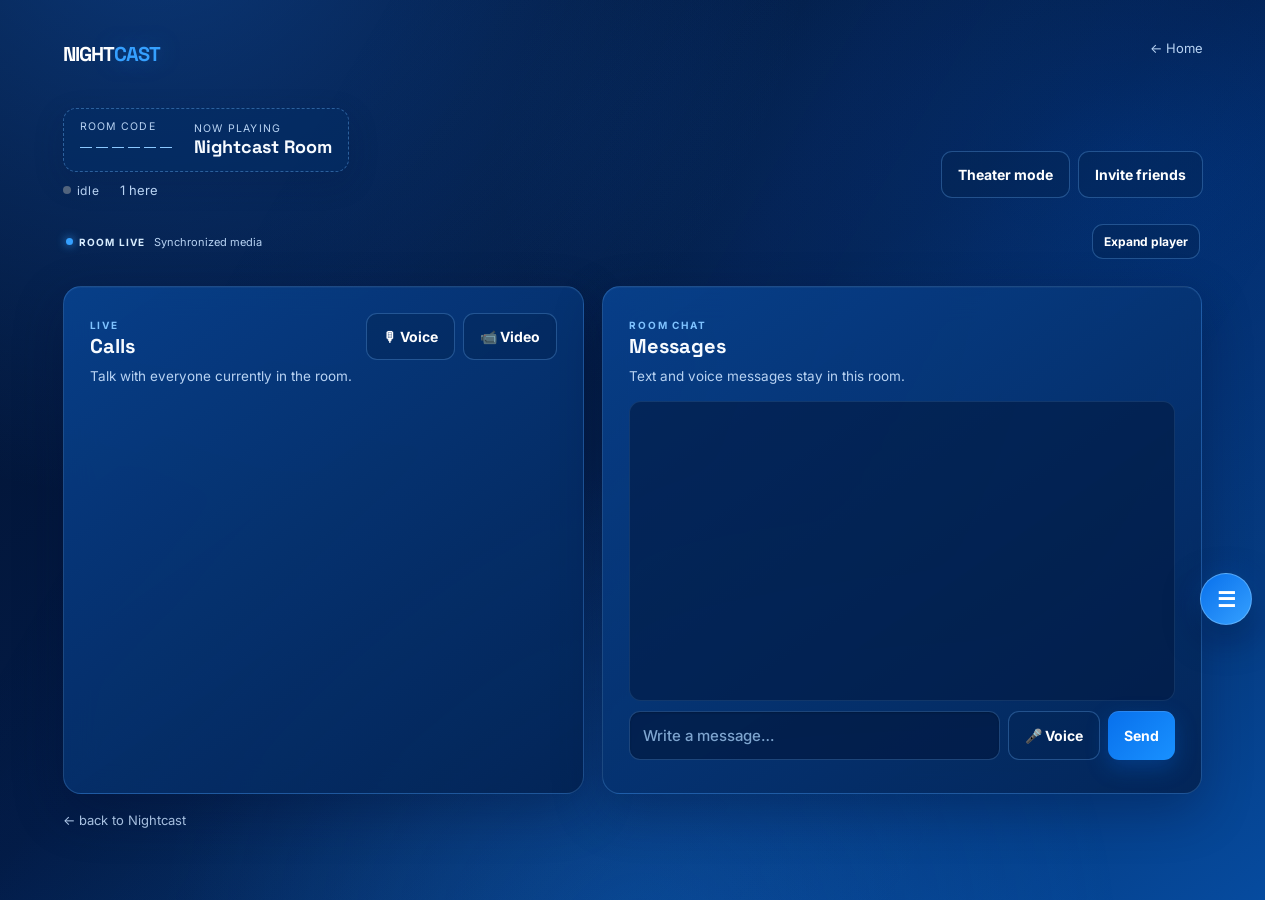
<file: room.html>
<!DOCTYPE html>
<html lang="en">
<head>
  <meta charset="UTF-8">
  <meta name="viewport" content="width=device-width,initial-scale=1">
  <meta name="theme-color" content="#063d91">
  <title>Nightcast — room</title>
  <link rel="stylesheet" href="css/style.css">
  <link rel="stylesheet" href="css/layout-stability.css">
</head>
<body>
  <div class="wrap">
    <div class="container room-container">
      <header class="room-topbar">
        <a class="brand brand-small" href="index.html">NIGHT<span>CAST</span></a>
        <a href="index.html" class="top-link room-back">← Home</a>
      </header>

      <main>
        <div class="room-header">
          <div class="room-heading">
            <div class="ticket">
              <div><div class="label">Room code</div><button class="code code-button" id="roomCode" title="Copy room code">——————</button></div>
              <div><div class="label">Now playing</div><div class="room-title" id="roomName">Nightcast Room</div></div>
            </div>
            <div class="presence"><span class="tally" id="tally"><span class="led"></span><span id="tallyText">idle</span></span><div class="dots" id="dots"></div><span id="presenceCount">1 here</span></div>
          </div>
          <div class="header-actions">
            <button class="btn-ghost" id="theaterBtn">Theater mode</button>
            <button class="btn-ghost" id="inviteBtn">Invite friends</button>
            <button class="btn-ghost" id="editRoomBtn" style="display:none">Edit room</button>
            <button class="btn-ghost danger" id="deleteRoomBtn" style="display:none">Delete room</button>
          </div>
        </div>

        <section class="stage-shell" id="stageShell">
          <div class="stage-toolbar">
            <div><span class="live-pill"><span></span> ROOM LIVE</span><span class="stage-hint" id="stageHint">Synchronized media</span></div>
            <button class="btn-ghost small" id="stageTheaterBtn">Expand player</button>
          </div>
          <div class="stage" id="stage" style="display:none">
            <video id="videoEl" playsinline style="display:none"></video>
            <div class="audio-stage" id="audioStage" style="display:none"><div class="vinyl" id="vinyl"></div><div class="audio-name" id="audioName"></div><audio id="audioEl"></audio></div>
            <div class="guest-lock" id="guestLock" style="display:none"><div class="tag">Ready to watch?</div><p class="guest-note">Tap below to join the synchronized playback.</p><button class="btn-amber" id="syncBtn">Sync me in</button></div>
          </div>
        </section>

        <p class="guest-note host-note" id="hostNote" style="display:none">You're hosting — playback controls are synced to everyone in this room.</p>

        <section class="room-feature-grid" id="roomFeatures">
          <div class="call-card" id="callCard"><div class="section-head"><div><span class="section-kicker">LIVE</span><h2>Calls</h2><p>Talk with everyone currently in the room.</p></div><div class="call-actions"><button class="btn-ghost" id="voiceBtn">🎙 Voice</button><button class="btn-ghost" id="videoCallBtn">📹 Video</button><button class="btn-ghost danger" id="hangupBtn" style="display:none">Leave</button></div></div><div id="callStatus" class="call-status"></div><div id="callGrid" class="call-grid"></div></div>
          <div class="chat-card" id="chatCard"><div class="section-head"><div><span class="section-kicker">ROOM CHAT</span><h2>Messages</h2><p>Text and voice messages stay in this room.</p></div></div><div id="messageList" class="message-list"></div><div class="composer"><input id="messageInput" type="text" maxlength="2000" placeholder="Write a message…"><button class="btn-ghost" id="recordBtn">🎤 Voice</button><button class="btn-amber" id="sendBtn">Send</button></div><div id="voiceStatus" class="voice-status"></div></div>
        </section>

        <div class="error-box" id="errorBox"></div>
        <a href="index.html" class="top-link">← back to Nightcast</a>
      </main>
    </div>
  </div>

  <div class="room-fab-wrap" id="roomFabWrap">
    <button class="room-fab" id="roomFab" aria-expanded="false" aria-controls="roomQuickMenu" title="Room controls">☰</button>
    <div class="room-quick-menu" id="roomQuickMenu" aria-hidden="true">
      <button type="button" data-room-action="chat">💬 <span>Chat</span></button>
      <button type="button" data-room-action="voice">🎙 <span>Voice call</span></button>
      <button type="button" data-room-action="video">📹 <span>Video call</span></button>
      <button type="button" data-room-action="messages-voice">🎤 <span>Voice message</span></button>
      <button type="button" data-room-action="fullscreen">⛶ <span>Fullscreen theater</span></button>
    </div>
  </div>

  <script type="module" src="js/room.js"></script>
  <script>
    (() => {
      const body = document.body;
      const theaterBtn = document.getElementById("theaterBtn");
      const stageBtn = document.getElementById("stageTheaterBtn");
      const roomCode = document.getElementById("roomCode");
      const stageShell = document.getElementById("stageShell");
      const fab = document.getElementById("roomFab");
      const menu = document.getElementById("roomQuickMenu");

      async function toggleFullscreen() {
        try {
          if (!document.fullscreenElement) {
            if (!document.documentElement.requestFullscreen) throw new Error("Fullscreen API unavailable");
            await document.documentElement.requestFullscreen();
          } else {
            await document.exitFullscreen();
          }
        } catch (error) {
          console.warn("Fullscreen unavailable:", error);
        }
      }

      function updateFullscreenLabels() {
        const active = !!document.fullscreenElement;
        const item = menu?.querySelector('[data-room-action="fullscreen"] span');
        if (item) item.textContent = active ? "Exit fullscreen" : "Fullscreen theater";
        if (active) {
          body.classList.add("theater-mode");
          theaterBtn.textContent = "Exit theater";
          stageBtn.textContent = "Collapse player";
        }
      }

      function setTheater(on, fullscreen = false) {
        body.classList.toggle("theater-mode", on);
        theaterBtn.textContent = on ? "Exit theater" : "Theater mode";
        stageBtn.textContent = on ? "Collapse player" : "Expand player";
        if (on) stageShell?.scrollIntoView({ behavior: "smooth", block: "center" });
        if (fullscreen) toggleFullscreen();
      }

      theaterBtn?.addEventListener("click", () => setTheater(!body.classList.contains("theater-mode")));
      stageBtn?.addEventListener("click", () => setTheater(!body.classList.contains("theater-mode")));
      document.addEventListener("fullscreenchange", () => {
        const active = !!document.fullscreenElement;
        updateFullscreenLabels();
        if (!active && body.classList.contains("theater-mode")) {
          body.classList.remove("theater-mode");
          theaterBtn.textContent = "Theater mode";
          stageBtn.textContent = "Expand player";
        }
      });

      fab?.addEventListener("click", () => {
        const open = fab.getAttribute("aria-expanded") !== "true";
        fab.setAttribute("aria-expanded", String(open));
        fab.classList.toggle("open", open);
        menu?.classList.toggle("open", open);
        menu?.setAttribute("aria-hidden", String(!open));
      });

      menu?.addEventListener("click", (event) => {
        const button = event.target.closest("button[data-room-action]");
        if (!button) return;
        const action = button.dataset.roomAction;
        if (action === "chat") {
          document.getElementById("chatCard")?.scrollIntoView({ behavior: "smooth", block: "center" });
          document.getElementById("messageInput")?.focus({ preventScroll: true });
        } else if (action === "voice") {
          document.getElementById("voiceBtn")?.click();
        } else if (action === "video") {
          document.getElementById("videoCallBtn")?.click();
        } else if (action === "messages-voice") {
          document.getElementById("recordBtn")?.click();
        } else if (action === "fullscreen") {
          setTheater(true, true);
        }
        fab?.setAttribute("aria-expanded", "false");
        fab?.classList.remove("open");
        menu?.classList.remove("open");
        menu?.setAttribute("aria-hidden", "true");
      });

      roomCode?.addEventListener("click", async () => {
        const code = roomCode.textContent.trim();
        if (!code || code.includes("—")) return;
        try {
          await navigator.clipboard.writeText(code);
          roomCode.title = "Copied!";
          setTimeout(() => { roomCode.title = "Copy room code"; }, 1200);
        } catch {
          prompt("Copy room code:", code);
        }
      });
    })();
  </script>
</body>
</html>
</file>
<file: css/style.css>
@import url('https://fonts.googleapis.com/css2?family=Space+Grotesk:wght@500;600;700&family=Inter:wght@400;500;600;700&family=IBM+Plex+Mono:wght@500;600&display=swap');

:root{--bg:#031b46;--bg-deep:#02122f;--surface:rgba(5,45,105,.82);--surface2:rgba(7,58,132,.72);--surface3:rgba(10,82,166,.58);--primary:#1682ff;--primary-hover:#35a0ff;--primary-soft:rgba(22,130,255,.16);--primary-glow:rgba(22,130,255,.32);--text:#f7fbff;--muted:#b8d3f3;--border:rgba(111,183,255,.24);--border-strong:rgba(111,183,255,.42);--danger:#ff7b87}
*{box-sizing:border-box}html,body{min-height:100%;margin:0}body{background:radial-gradient(ellipse at 12% -10%,rgba(28,126,255,.34),transparent 42%),radial-gradient(ellipse at 90% 18%,rgba(0,91,220,.22),transparent 40%),linear-gradient(145deg,var(--bg-deep) 0%,var(--bg) 48%,#064b9f 100%);background-attachment:fixed;color:var(--text);font-family:Inter,sans-serif;position:relative;overflow-x:hidden}body:before{content:"";position:fixed;inset:0;pointer-events:none;background:linear-gradient(120deg,transparent 20%,rgba(74,174,255,.035) 50%,transparent 80%),radial-gradient(circle at 50% 105%,rgba(23,135,255,.22),transparent 42%)}.wrap{position:relative;z-index:1}.container{max-width:1040px;margin:0 auto;padding:0 20px}
.marquee{text-align:center;padding:52px 0 24px}.marquee .mark{font:700 clamp(38px,7vw,60px) 'Space Grotesk';letter-spacing:-.045em;margin:0;text-shadow:0 8px 35px rgba(0,104,255,.25)}.marquee .mark span,.brand span{color:#35a0ff;text-shadow:0 0 24px rgba(53,160,255,.38)}.marquee .tag{color:var(--muted);font-size:15px;margin:8px 0 0}
.site-header,.room-topbar{display:flex;align-items:center;justify-content:space-between;padding:22px 0}.brand{color:#fff;text-decoration:none;font:700 22px 'Space Grotesk';letter-spacing:-.04em}.brand-small{font-size:20px}.header-status{display:inline-flex;align-items:center;gap:8px;color:var(--muted);font-size:12px}.status-dot{width:7px;height:7px;border-radius:50%;background:#35a0ff;box-shadow:0 0 10px #35a0ff}.hero{min-height:440px;display:grid;grid-template-columns:1.05fr .95fr;align-items:center;gap:28px;padding:30px 0 46px}.eyebrow,.section-kicker{color:#7fc3ff;font-size:10px;font-weight:700;letter-spacing:.18em;text-transform:uppercase}.hero h1{font:700 clamp(42px,7vw,72px)/.98 'Space Grotesk';letter-spacing:-.055em;margin:12px 0 20px}.hero h1 span{color:#45a7ff;text-shadow:0 0 30px rgba(69,167,255,.24)}.hero p{max-width:600px;color:var(--muted);font-size:16px;line-height:1.7;margin:0}.hero-actions{display:flex;gap:10px;flex-wrap:wrap;margin-top:25px}.hero-art{height:340px;position:relative;display:grid;place-items:center}.hero-glow{position:absolute;width:270px;height:270px;border-radius:50%;background:rgba(0,116,255,.2);filter:blur(45px)}.hero-orbit{position:absolute;border:1px solid rgba(88,180,255,.2);border-radius:50%;transform:rotate(-18deg)}.orbit-one{width:310px;height:150px}.orbit-two{width:250px;height:250px;transform:rotate(32deg)}.hero-screen{position:relative;z-index:2;width:min(360px,90%);aspect-ratio:16/10;border:1px solid rgba(127,195,255,.35);border-radius:22px;background:linear-gradient(145deg,rgba(8,82,169,.92),rgba(2,24,60,.94));box-shadow:0 30px 70px rgba(0,13,45,.5),inset 0 1px 0 rgba(255,255,255,.08);display:flex;flex-direction:column;align-items:center;justify-content:center;gap:18px}.screen-play{width:66px;height:66px;border-radius:50%;display:grid;place-items:center;background:linear-gradient(135deg,#0870ec,#35a0ff);box-shadow:0 0 40px rgba(22,130,255,.45);padding-left:4px}.screen-line{width:68%;height:6px;border-radius:8px;background:rgba(125,197,255,.35)}.screen-line.short{width:45%;opacity:.6}
.feature-strip{display:grid;grid-template-columns:repeat(3,1fr);gap:1px;margin:0 0 38px;background:rgba(111,183,255,.16);border:1px solid var(--border);border-radius:16px;overflow:hidden}.feature-item{display:flex;align-items:center;gap:12px;padding:18px;background:rgba(4,40,91,.55)}.feature-item strong,.feature-item span{display:block}.feature-item strong{font-size:13px}.feature-item div span{color:var(--muted);font-size:11px;margin-top:3px}.feature-icon{width:36px;height:36px;flex:0 0 36px;border-radius:11px;display:grid!important;place-items:center;background:rgba(22,130,255,.14);border:1px solid rgba(111,183,255,.24);color:#8bc8ff;font-weight:700}
.grid{display:grid;grid-template-columns:1fr 1fr;gap:18px;margin-top:12px}.card,.call-card,.chat-card{background:linear-gradient(145deg,rgba(8,67,145,.88),rgba(3,35,83,.9));border:1px solid var(--border);border-radius:18px;padding:26px;box-shadow:0 18px 50px rgba(0,13,45,.3),inset 0 1px 0 rgba(255,255,255,.035);backdrop-filter:blur(16px)}.card:hover,.call-card:hover,.chat-card:hover{border-color:var(--border-strong)}.card h1,.card h2,.call-card h2,.chat-card h2{font:700 20px 'Space Grotesk';margin:0;color:var(--text)}.card h1{font-size:25px;letter-spacing:-.02em}.hint,.section-head p{color:var(--muted);font-size:13.5px;line-height:1.55;margin:7px 0 0}.card{display:flex;flex-direction:column;gap:15px}.action-card{position:relative;overflow:hidden}.action-card:after{content:"";position:absolute;width:180px;height:180px;right:-90px;top:-90px;background:rgba(32,145,255,.12);border-radius:50%;filter:blur(5px);pointer-events:none}.action-heading{display:flex;align-items:flex-start;gap:14px}.icon-badge{width:50px;height:50px;border-radius:14px;display:grid;place-items:center;background:linear-gradient(145deg,rgba(25,137,255,.28),rgba(7,72,166,.28));border:1px solid rgba(101,187,255,.32);color:#8bc8ff;box-shadow:0 8px 25px rgba(0,91,220,.2)}.icon-badge svg,.upload-icon svg{width:23px;height:23px;fill:none;stroke:currentColor;stroke-width:2;stroke-linecap:round;stroke-linejoin:round}
.dropzone{min-height:148px;border:1.5px dashed rgba(111,183,255,.42);border-radius:14px;padding:30px 18px;text-align:center;cursor:pointer;color:var(--muted);font-size:14px;display:flex;flex-direction:column;align-items:center;justify-content:center;gap:9px;background:rgba(2,25,63,.34);transition:.18s}.dropzone:hover,.dropzone.drag{border-color:var(--primary);background:var(--primary-soft);color:var(--text);box-shadow:0 0 28px rgba(22,130,255,.12)}.dropzone strong{color:var(--text)}.upload-icon{width:42px;height:42px;border-radius:13px;display:grid;place-items:center;background:rgba(22,130,255,.15);color:#75bcff}
input[type=text]{width:100%;background:rgba(2,27,67,.72);border:1px solid rgba(111,183,255,.25);border-radius:11px;padding:14px 13px;color:var(--text);font:500 15px Inter;box-shadow:inset 0 1px 2px rgba(0,0,0,.2);transition:.15s}input[type=text]::placeholder{color:#7ea5cf}#codeInput{font:500 20px 'IBM Plex Mono';letter-spacing:.22em;text-align:center;text-transform:uppercase}input:focus{outline:none;border-color:var(--primary);box-shadow:0 0 0 3px rgba(22,130,255,.15),0 0 24px rgba(22,130,255,.1)}button{font:700 14px Inter;border:none;border-radius:11px;padding:14px 16px;cursor:pointer;transition:.16s}button:disabled{opacity:.45;cursor:not-allowed}.btn-primary,.btn-amber{background:linear-gradient(135deg,#0870ec,#1991ff);color:#fff;box-shadow:0 8px 22px rgba(8,112,236,.28),inset 0 1px 0 rgba(255,255,255,.12)}.btn-primary:hover:not(:disabled),.btn-amber:hover:not(:disabled){background:linear-gradient(135deg,#1281f7,#35a0ff);transform:translateY(-1px);box-shadow:0 11px 28px rgba(8,112,236,.36)}.btn-secondary,.btn-ghost{background:rgba(4,36,83,.45);color:#fff;border:1px solid rgba(111,183,255,.3)}.btn-secondary:hover:not(:disabled),.btn-ghost:hover:not(:disabled){border-color:rgba(111,183,255,.65);background:rgba(22,130,255,.14);transform:translateY(-1px)}.danger{color:#ffc1c7!important;border-color:rgba(255,123,135,.38)!important}.danger:hover:not(:disabled){background:rgba(255,82,99,.12)!important;border-color:rgba(255,123,135,.65)!important}.progress{height:5px;border-radius:3px;background:rgba(2,25,63,.8);overflow:hidden}.progress>div{height:100%;background:linear-gradient(90deg,#0870ec,#42b0ff);width:0;transition:width .2s;box-shadow:0 0 12px rgba(53,160,255,.6)}.filename{font:12.5px 'IBM Plex Mono';color:#8bc8ff;word-break:break-all}
.rooms-card{margin-top:18px}.rooms-head{align-items:flex-end}.room-tools{display:flex;align-items:center;gap:10px;flex-wrap:wrap;justify-content:flex-end}.room-search{width:190px!important;padding:10px 12px!important;font-size:12px!important}.filter-pills{display:flex;gap:5px}.filter-pill{padding:8px 11px;font-size:11px;background:rgba(2,27,67,.6);color:var(--muted);border:1px solid var(--border)}.filter-pill.active,.filter-pill:hover{background:rgba(22,130,255,.18);border-color:rgba(111,183,255,.5);color:#fff}.room-row{display:flex;align-items:center;justify-content:space-between;gap:14px;border-top:1px solid var(--border);padding:15px 0}.room-row:first-child{border-top:0}.room-info{flex:1;min-width:0}.room-row strong{display:block;white-space:nowrap;overflow:hidden;text-overflow:ellipsis}.room-row span{display:block;color:var(--muted);font:12px 'IBM Plex Mono';margin-top:4px;white-space:nowrap;overflow:hidden;text-overflow:ellipsis}.room-thumb{width:64px;height:44px;flex:0 0 64px;border-radius:9px;display:grid;place-items:center;background:linear-gradient(145deg,#0b5fbe,#05285f);border:1px solid var(--border);color:#8bc8ff}.room-thumb.audio{background:linear-gradient(145deg,#07529f,#09295a)}.row-actions,.header-actions,.call-actions{display:flex;gap:8px;flex-wrap:wrap}.small{font-size:12px;padding:9px 11px;text-decoration:none}.empty{color:var(--muted);font-size:13px;padding:14px 0}
.room-container{max-width:1180px}.room-topbar{padding-bottom:4px}.room-back{margin:0}.room-header{display:flex;align-items:flex-end;justify-content:space-between;gap:16px;padding:18px 0 8px;flex-wrap:wrap}.room-heading{display:flex;flex-direction:column;gap:10px}.ticket{display:flex;align-items:center;gap:18px;background:rgba(4,44,100,.66);border:1px dashed rgba(111,183,255,.38);border-radius:13px;padding:11px 16px;box-shadow:0 10px 30px rgba(0,20,60,.18)}.ticket .code{font:20px 'IBM Plex Mono';letter-spacing:.2em;color:#8bc8ff}.code-button{background:transparent;border:0;padding:0;color:#8bc8ff!important;box-shadow:none!important}.code-button:hover{transform:none!important;color:#fff!important}.label{font-size:10.5px;color:var(--muted);text-transform:uppercase;letter-spacing:.12em}.room-title{font:700 18px 'Space Grotesk';max-width:320px;word-break:break-word}.presence{display:flex;align-items:center;gap:10px;color:var(--muted);font-size:13px}.dots{display:flex}.dot{width:22px;height:22px;border-radius:50%;background:#0b4b99;border:2px solid var(--bg);margin-left:-8px;display:flex;align-items:center;justify-content:center;font-size:10px;font-weight:600;color:#a9d6ff}.dot:first-child{margin-left:0}.tally{display:inline-flex;align-items:center;gap:6px;font-size:12px;letter-spacing:.08em}.led{width:8px;height:8px;border-radius:50%;background:#52647d}.tally.live .led{background:#35a0ff;box-shadow:0 0 10px #35a0ff;animation:pulse 1.4s infinite}@keyframes pulse{50%{opacity:.35}}
.stage-shell{margin-top:18px}.stage-toolbar{display:flex;align-items:center;justify-content:space-between;gap:12px;padding:0 3px 9px}.stage-toolbar>div{display:flex;align-items:center;gap:9px}.live-pill{display:inline-flex;align-items:center;gap:6px;color:#d8edff;font-size:10px;font-weight:700;letter-spacing:.12em}.live-pill span{width:7px;height:7px;border-radius:50%;background:#35a0ff;box-shadow:0 0 10px #35a0ff}.stage-hint{color:var(--muted);font-size:11px}.stage{margin-top:0;background:rgba(2,18,47,.78);border:1px solid var(--border);border-radius:18px;overflow:hidden;position:relative;box-shadow:0 18px 50px rgba(0,13,45,.28)}.stage video{display:block;width:100%;max-height:70vh;background:#000}.audio-stage{padding:55px 20px;display:flex;flex-direction:column;align-items:center;gap:20px}.vinyl{width:170px;height:170px;border-radius:50%;background:radial-gradient(circle at center,#1682ff 0 8%,#07162d 8.5% 9.5%,#0b294e 10% 100%);border:6px solid #061a39;box-shadow:0 0 40px rgba(22,130,255,.24)}.vinyl.spin{animation:spin 3.2s linear infinite}@keyframes spin{to{transform:rotate(360deg)}}.audio-name{font:14px 'IBM Plex Mono';color:var(--muted)}.audio-stage audio{width:100%;max-width:420px}.guest-lock{position:absolute;inset:0;background:rgba(2,18,47,.9);backdrop-filter:blur(8px);display:flex;flex-direction:column;align-items:center;justify-content:center;gap:9px;z-index:5}.tag{font:700 22px 'Space Grotesk'}.guest-note,.call-status,.voice-status{color:var(--muted);font-size:12.5px}.guest-note{text-align:center}.host-note{margin:9px 3px 0}.room-feature-grid{display:grid;grid-template-columns:1fr 1.15fr;gap:18px}.call-card,.chat-card{margin-top:18px}.section-head{display:flex;align-items:flex-start;justify-content:space-between;gap:14px}.call-status{margin-top:12px;color:#8bc8ff}.call-grid{display:grid;grid-template-columns:repeat(auto-fit,minmax(180px,1fr));gap:10px;margin-top:12px}.call-tile{min-height:120px;background:#020f28;border:1px solid var(--border);border-radius:12px;overflow:hidden;position:relative}.call-tile video{display:block;width:100%;height:100%;min-height:120px;object-fit:cover}.call-label{position:absolute;left:8px;bottom:7px;padding:4px 7px;border-radius:6px;background:rgba(2,18,47,.75);font-size:10px;color:#fff}.message-list{height:300px;overflow:auto;background:rgba(2,27,67,.62);border:1px solid rgba(111,183,255,.14);border-radius:12px;padding:12px;margin-top:14px}.message{max-width:78%;margin:0 0 12px}.message.mine{margin-left:auto}.message-meta{color:var(--muted);font-size:10.5px;margin-bottom:4px}.message-body{background:rgba(5,45,105,.72);border:1px solid var(--border);border-radius:11px;padding:9px 11px;font-size:13.5px;word-break:break-word}.message.mine .message-body{border-color:rgba(22,130,255,.55);box-shadow:0 0 18px rgba(22,130,255,.08)}.message audio{width:min(100%,260px)}.composer{display:grid;grid-template-columns:1fr auto auto;gap:8px;margin-top:10px}.voice-status{margin-top:7px;color:#8bc8ff}.error-box{border:1px solid var(--danger);background:rgba(255,82,99,.08);color:#ffc0c6;padding:12px 14px;border-radius:10px;font-size:13.5px;margin-top:18px;display:none}.top-link{display:inline-flex;color:var(--muted);text-decoration:none;font-size:13px;margin:18px 0 30px}.top-link:hover{color:#fff}.footnote{text-align:center;color:var(--muted);font-size:12.5px;margin:30px 0;line-height:1.7}.footnote code{background:rgba(2,27,67,.7);padding:1px 6px;border-radius:4px;color:#8bc8ff}
body.theater-mode .room-container{max-width:1440px}body.theater-mode .room-topbar,body.theater-mode .room-header,body.theater-mode .room-feature-grid,body.theater-mode .host-note,body.theater-mode .top-link,body.theater-mode .error-box{opacity:.55;transition:opacity .2s}body.theater-mode .stage-shell{position:relative;z-index:4}body.theater-mode .stage{border-radius:10px;box-shadow:0 30px 100px rgba(0,0,0,.45)}body.theater-mode .stage video{max-height:78vh}body.theater-mode .room-feature-grid{grid-template-columns:1fr 1fr}
@media(max-width:800px){.hero{grid-template-columns:1fr;min-height:0;padding-top:20px}.hero-art{height:240px;order:-1}.feature-strip{grid-template-columns:1fr}.room-feature-grid{grid-template-columns:1fr}.rooms-head{align-items:flex-start}.room-tools{justify-content:flex-start}.room-search{width:100%!important}.room-tools{width:100%}.filter-pills{width:100%}.filter-pill{flex:1}.grid{grid-template-columns:1fr}.ticket{width:100%;justify-content:space-between}}
@media(max-width:600px){.container{padding:0 14px}.site-header,.room-topbar{padding:17px 0}.hero h1{font-size:46px}.hero p{font-size:14px}.hero-art{height:210px}.hero-screen{width:280px}.card,.call-card,.chat-card{padding:20px;border-radius:16px}.room-header{padding-top:15px}.header-actions{width:100%}.header-actions button{flex:1}.stage-toolbar{align-items:flex-start}.stage-toolbar>div{flex-direction:column;align-items:flex-start;gap:3px}.composer{grid-template-columns:1fr auto}.composer .btn-amber{grid-column:1 / -1}.room-title{max-width:190px}.ticket{gap:10px;padding:10px}.presence{flex-wrap:wrap}.room-row{align-items:flex-start}.room-row .row-actions{margin-left:auto}.room-thumb{display:none}}
</file>
<file: css/layout-stability.css>
/* Nightcast layout stability + smooth scrolling layer */
html { scroll-behavior: smooth; scroll-padding-top: 18px; scrollbar-gutter: stable; }
body { overflow-x: clip; overscroll-behavior-x: none; -webkit-overflow-scrolling: touch; }
*, *::before, *::after { min-width: 0; }
img, video, audio, iframe, canvas, svg { max-width: 100%; }
button, input, textarea, select { max-width: 100%; }
p, h1, h2, h3, span, strong, a { overflow-wrap: anywhere; }
main > *, .hero > *, .grid > *, .room-feature-grid > *, .section-head > *, .action-heading > *, .room-row > *, .stage-toolbar > *, .header-actions > *, .room-tools > * { min-width: 0; }
.hero, .feature-strip, .grid, .room-feature-grid, .room-header, .section-head, .action-heading, .room-row, .stage-toolbar, .composer, .call-grid { contain: layout; }
.card, .call-card, .chat-card, .rooms-card, .stage, .feature-strip { isolation: isolate; }
section, .card, .call-card, .chat-card, .stage-shell { scroll-margin-top: 18px; }
.action-heading > div:last-child, .section-head > div:first-child, .room-info, .room-heading, .stage-toolbar > div, .call-actions, .header-actions, .room-tools { min-width: 0; }
.action-heading h2, .section-head h2, .room-title, .hint, .section-head p { max-width: 100%; }
.room-row { flex-wrap: wrap; }
.room-row .room-info { flex: 1 1 180px; }
.room-row .row-actions { flex: 0 1 auto; }
.filename, .audio-name, .message-body, .room-title, .room-row strong, .room-row span { overflow-wrap: anywhere; word-break: break-word; }

/* Floating room controls */
.room-fab-wrap { position: fixed; right: clamp(16px, 3vw, 28px); bottom: max(18px, env(safe-area-inset-bottom)); z-index: 1000; display: flex; flex-direction: column; align-items: flex-end; gap: 10px; }
.room-fab { width: 52px; height: 52px; padding: 0; border-radius: 50%; display: grid; place-items: center; font-size: 21px; line-height: 1; color: #fff; background: linear-gradient(135deg, #0870ec, #35a0ff); border: 1px solid rgba(151,211,255,.45); box-shadow: 0 12px 34px rgba(0,13,45,.5), 0 0 28px rgba(22,130,255,.25); position: relative; z-index: 2; }
.room-fab:hover { transform: translateY(-2px); }
.room-fab.open { transform: rotate(90deg); }
.room-quick-menu { width: min(230px, calc(100vw - 32px)); display: grid; gap: 6px; padding: 8px; border: 1px solid var(--border); border-radius: 15px; background: rgba(3,27,70,.96); box-shadow: 0 18px 55px rgba(0,10,35,.55); backdrop-filter: blur(18px); opacity: 0; visibility: hidden; transform: translateY(8px) scale(.98); transform-origin: bottom right; pointer-events: none; transition: opacity .16s ease, transform .16s ease, visibility .16s ease; }
.room-quick-menu.open { opacity: 1; visibility: visible; transform: translateY(0) scale(1); pointer-events: auto; }
.room-quick-menu button { width: 100%; display: flex; align-items: center; gap: 10px; text-align: left; padding: 11px 12px; border: 1px solid transparent; background: rgba(8,67,145,.35); color: #fff; border-radius: 10px; }
.room-quick-menu button:hover { background: rgba(22,130,255,.18); border-color: var(--border); transform: none; }
.room-quick-menu button:first-child { margin-top: 0; }
.room-quick-menu button span { flex: 1; }

/* Fullscreen player gets a clean, centered theater surface. */
.stage:fullscreen { width: 100vw; height: 100vh; max-height: none; border: 0; border-radius: 0; display: flex !important; align-items: center; justify-content: center; background: #000; }
.stage:fullscreen video { width: 100%; height: 100%; max-height: 100vh; object-fit: contain; }
.stage:fullscreen .audio-stage { width: 100%; min-height: 100%; justify-content: center; background: radial-gradient(circle at center, rgba(7,58,132,.72), #020f28 65%); }
.stage:fullscreen .guest-lock { position: absolute; }

@media (max-width: 800px) {
  .container, .room-container { width: 100%; max-width: 100%; }
  .hero-copy, .hero-art { width: 100%; }
  .feature-item { min-width: 0; }
  .action-heading { gap: 12px; }
  .action-heading .icon-badge { flex: 0 0 50px; }
  .rooms-head, .section-head, .room-header { width: 100%; }
  .room-tools, .filter-pills, .header-actions, .call-actions { width: 100%; }
  .room-tools { align-items: stretch; }
  .room-search { min-width: 0; flex: 1 1 100%; }
  .filter-pills > * { min-width: 0; }
  .ticket { max-width: 100%; flex-wrap: wrap; }
  .room-header .header-actions button, .call-actions button { flex: 1 1 120px; min-width: 0; }
  .stage-toolbar { flex-wrap: wrap; }
  .stage-toolbar > div { flex: 1 1 180px; }
  .stage-toolbar > button { flex: 0 1 auto; }
  .room-feature-grid, .composer { min-width: 0; }
  .composer input { min-width: 0; }
}

@media (max-width: 600px) {
  .container, .room-container { padding-left: 14px; padding-right: 14px; }
  .hero-actions { width: 100%; }
  .hero-actions > button { flex: 1 1 140px; }
  .action-heading { align-items: flex-start; }
  .action-heading .icon-badge { flex: 0 0 44px; width: 44px; height: 44px; }
  .room-row { display: grid; grid-template-columns: minmax(0, 1fr) auto; align-items: start; gap: 10px; }
  .room-row .room-info { grid-column: 1 / -1; width: 100%; }
  .room-row .room-thumb { grid-column: 1; grid-row: 2; }
  .room-row .row-actions { grid-column: 1 / -1; width: 100%; justify-content: flex-start; }
  .room-row .row-actions > * { flex: 0 1 auto; }
  .ticket { width: 100%; gap: 12px; }
  .ticket > div { min-width: 0; flex: 1 1 140px; }
  .presence { width: 100%; }
  .stage { border-radius: 14px; }
  .stage video { max-height: 60vh; height: auto; }
  .audio-stage { padding: 38px 16px; }
  .vinyl { width: min(170px, 55vw); height: min(170px, 55vw); }
  .message-list { height: min(300px, 48vh); }
  .room-fab-wrap { right: 14px; }
}

@media (prefers-reduced-motion: reduce) {
  html { scroll-behavior: auto; }
  *, *::before, *::after { scroll-behavior: auto !important; }
  .room-quick-menu, .room-fab { transition: none; }
}
</file>
